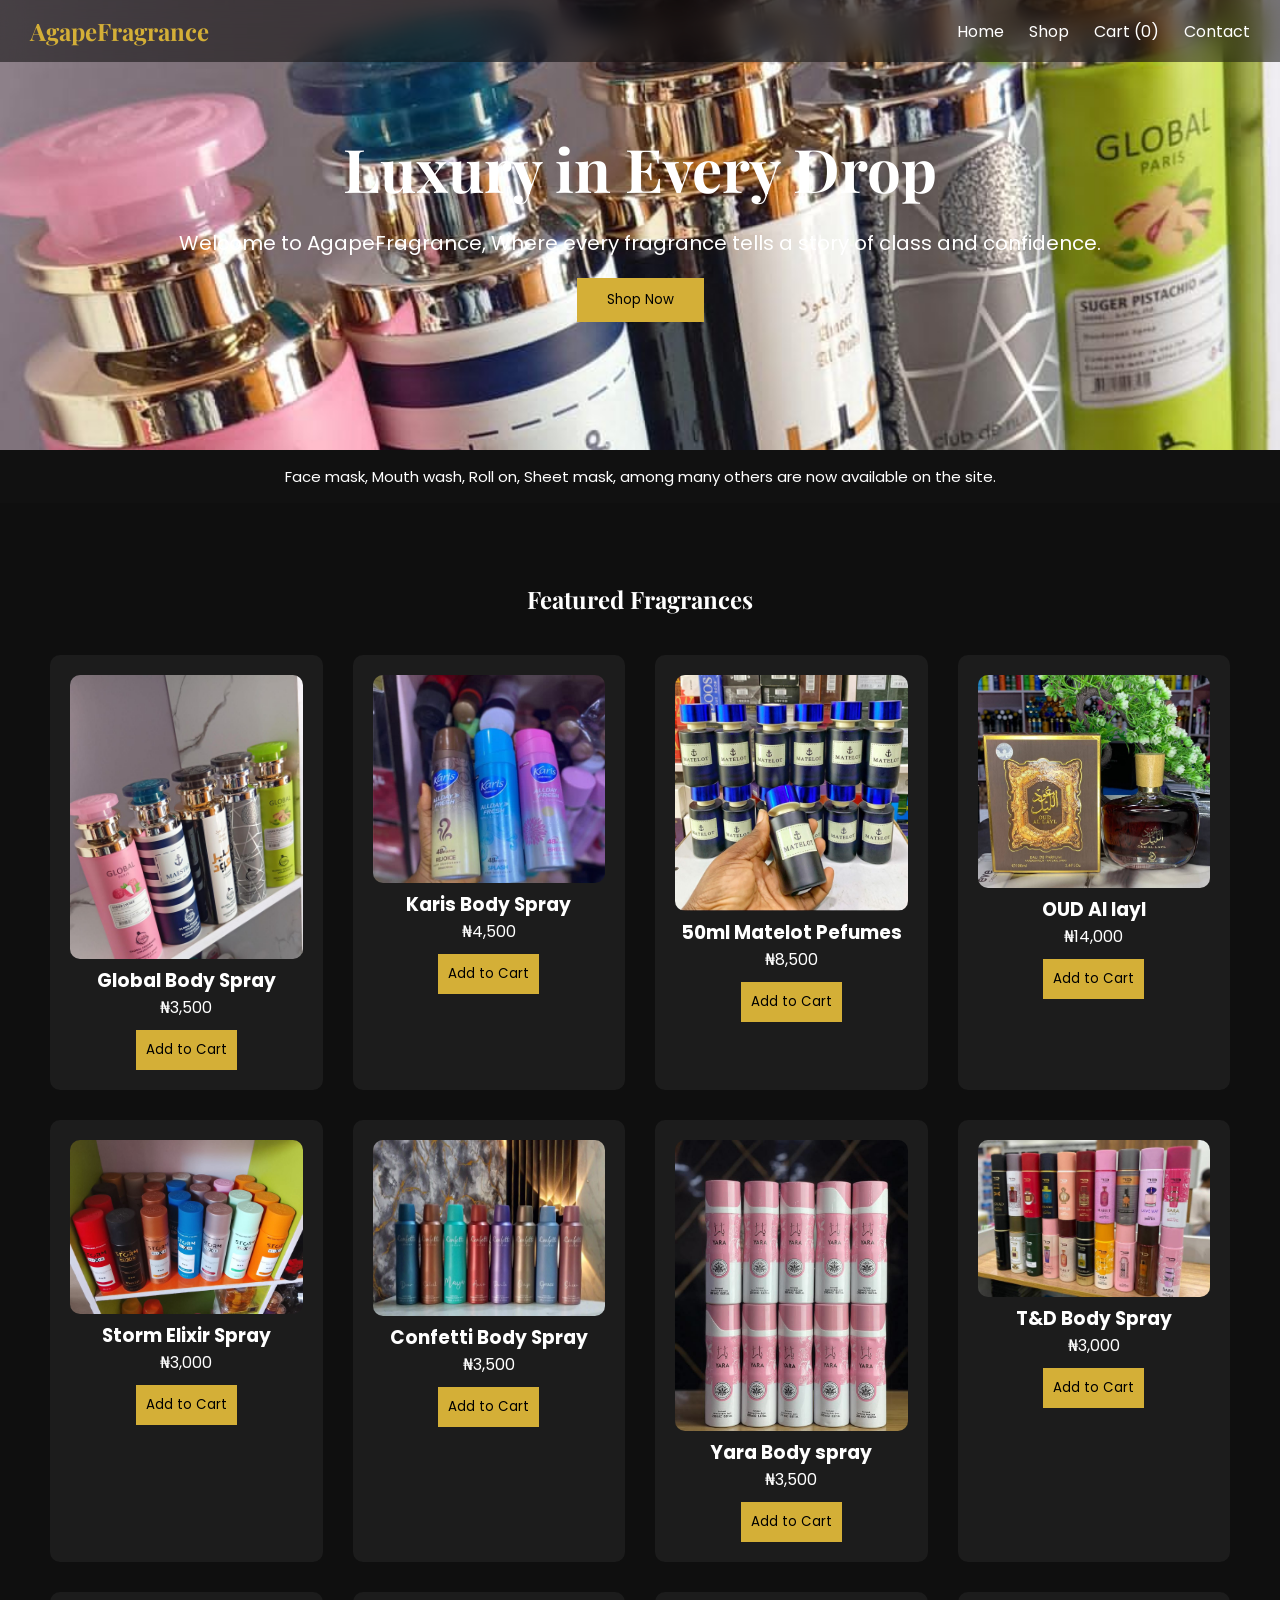
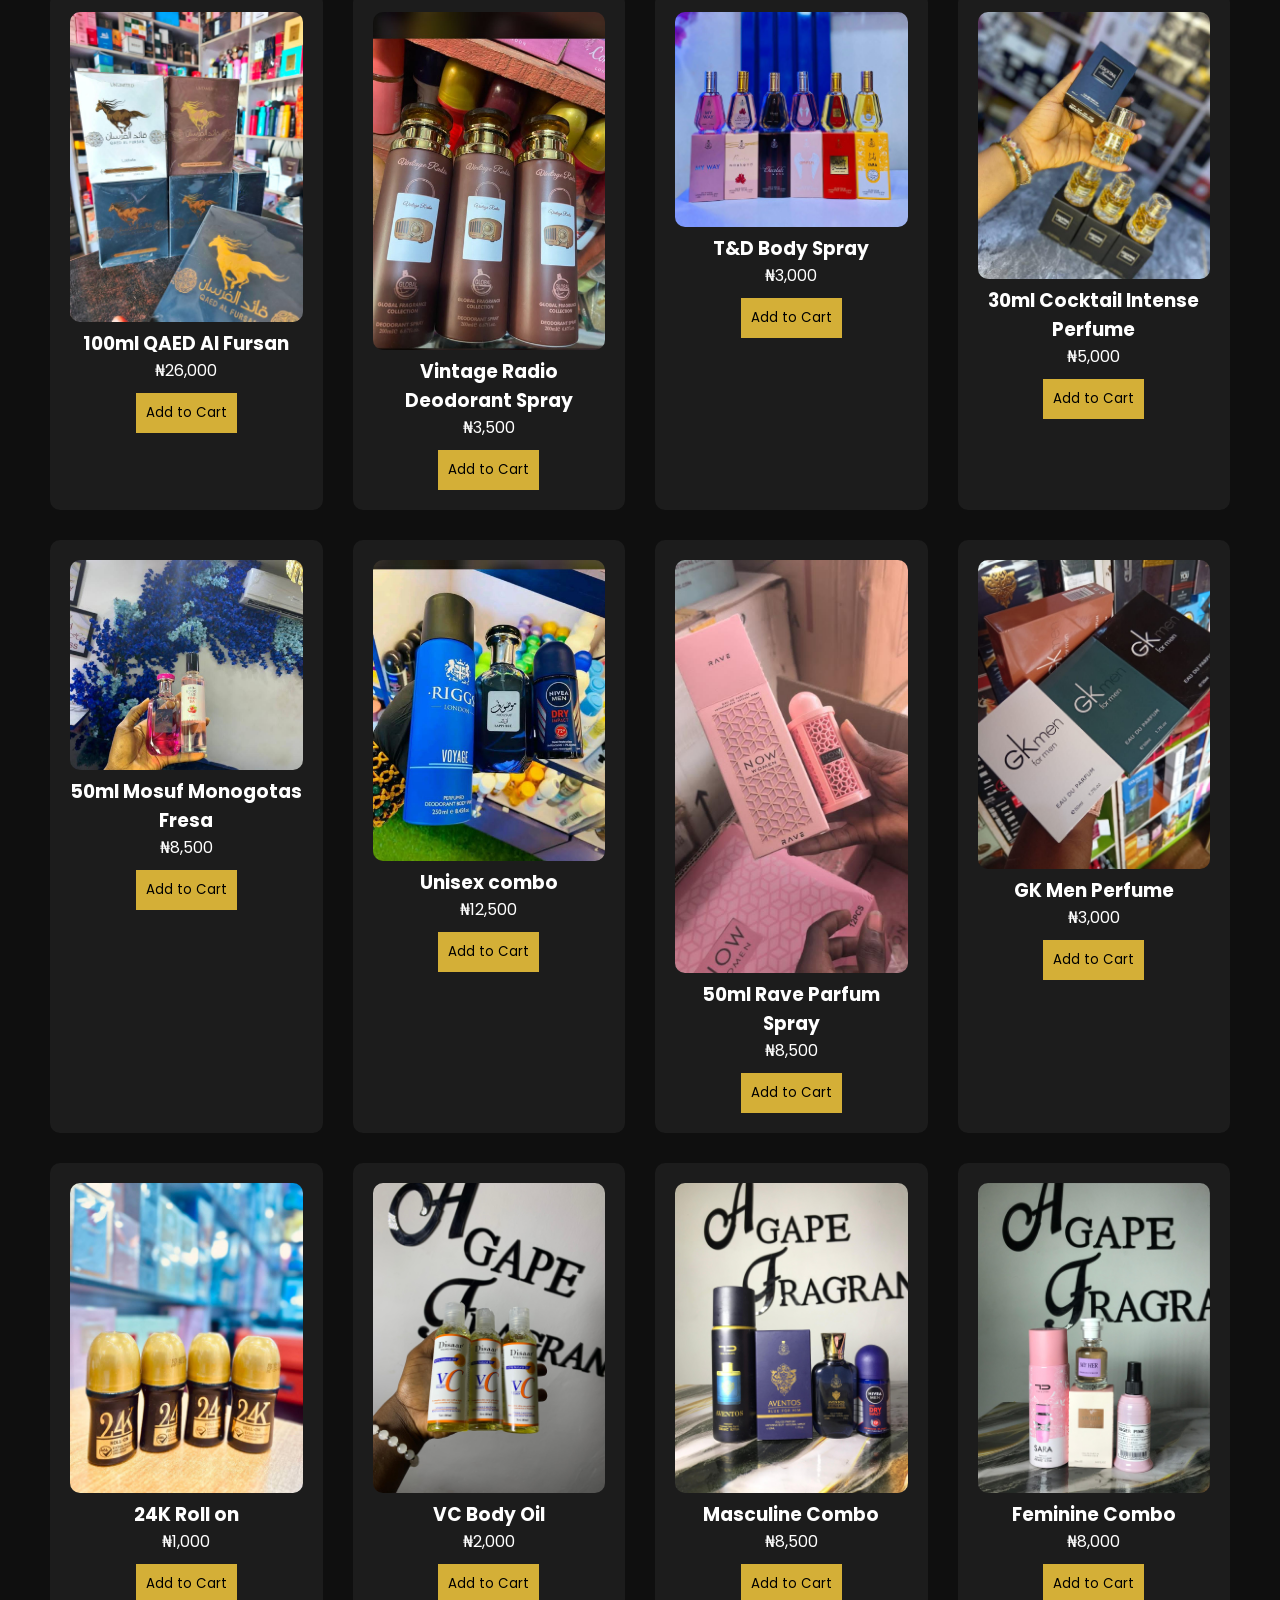
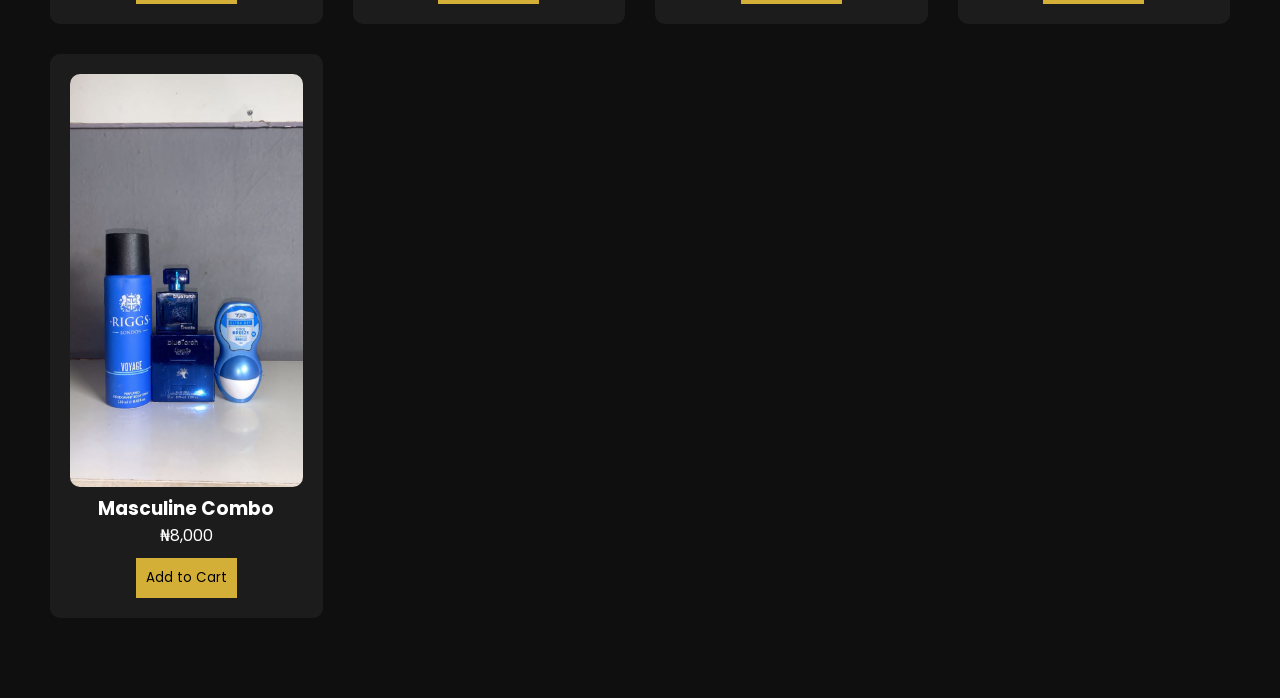
<file: index.html>
<!DOCTYPE html>
<html lang="en">
<head>
<meta charset="UTF-8">
<meta name="viewport" content="width=device-width, initial-scale=1.0">
<title>AgapeFragrance | Luxury Perfumes</title>

<link href="https://fonts.googleapis.com/css2?family=Poppins:wght@300;400;600&family=Playfair+Display:wght@500;700&display=swap" rel="stylesheet">

<link rel="stylesheet" href="style.css">
</head>
<body>

<!-- NAVBAR -->
<header class="navbar">
  <div class="logo">AgapeFragrance</div>

  <!-- Nav Links -->
  <nav class="nav-links" id="navLinks">
    <a href="#">Home</a>
    <a href="shop.html">Shop</a>
    <a href="cart.html">Cart (<span id="cart-count">0</span>)</a>
    <a href="contact.html">Contact</a>
  </nav>

  <!-- Hamburger -->
  <div class="hamburger" id="hamburger">
    <span></span>
    <span></span>
    <span></span>
  </div>
</header>

<!-- HERO -->
<section class="hero">
  <div class="hero-content">
    <h1>Luxury in Every Drop</h1>
    <p>Welcome to AgapeFragrance, Where every fragrance tells a story of class and confidence.</p>
    <button>Shop Now</button>
  </div>
</section>
  <!-- NOTICE -->
<section class="notice">
  <p>
    Face mask, Mouth wash, Roll on, Sheet mask, among many others are now available on the site.
  </p>
</section>

<!-- PRODUCTS -->
<section class="products">
  <h2>Featured Fragrances</h2>

  <div class="product-grid">

    <div class="product-card">
      <img src="img1.jpg">
      <h3>Global Body Spray</h3>
      <p>₦3,500</p>
      <button>Add to Cart</button>
    </div>

    <div class="product-card">
      <img src="img2.jpg">
      <h3>Karis Body Spray</h3>
      <p>₦4,500</p>
      <button>Add to Cart</button>
    </div>

    <div class="product-card">
      <img src="img3.2.jpg">
      <h3>50ml Matelot Pefumes</h3>
      <p>₦8,500</p>
      <button>Add to Cart</button>
    </div>
    
    <div class="product-card">
      <img src="img4.jpg">
      <h3>OUD Al layl</h3>
      <p>₦14,000</p>
      <button>Add to Cart</button>
    </div>

    <div class="product-card">
      <img src="img5.jpg">
      <h3>Storm Elixir Spray</h3>
      <p>₦3,000</p>
      <button>Add to Cart</button>
    </div>

    <div class="product-card">
      <img src="img6.jpg">
      <h3>Confetti Body Spray</h3>
      <p>₦3,500</p>
      <button>Add to Cart</button>
    </div>
    
    <div class="product-card">
      <img src="img7.jpg">
      <h3>Yara Body spray</h3>
      <p>₦3,500</p>
      <button>Add to Cart</button>
    </div>

    <div class="product-card">
      <img src="img8.jpg">
      <h3>T&D Body Spray</h3>
      <p>₦3,000</p>
      <button>Add to Cart</button>
    </div>

    <div class="product-card">
      <img src="img9.jpg">
      <h3>100ml QAED Al Fursan</h3>
      <p>₦26,000</p>
      <button>Add to Cart</button>
    </div>
    
    <div class="product-card">
      <img src="img10.jpg">
      <h3>Vintage Radio Deodorant Spray</h3>
      <p>₦3,500</p>
      <button>Add to Cart</button>
    </div>
    
     <div class="product-card">
      <img src="img12.jpg">
      <h3>T&D Body Spray</h3>
      <p>₦3,000</p>
      <button>Add to Cart</button>
    </div>

    <div class="product-card">
      <img src="img22.jpg">
      <h3>30ml Cocktail Intense Perfume </h3>
      <p>₦5,000</p>
      <button>Add to Cart</button>
    </div>
    
    <div class="product-card">
      <img src="img14.jpg">
      <h3>50ml Mosuf Monogotas Fresa </h3>
      <p>₦8,500</p>
      <button>Add to Cart</button>
    </div>
    
<div class="product-card">
   <img src="img15.jpg">
   <h3>Unisex combo</h3>
   <p>₦12,500</p>
   <button>Add to Cart</button>
 </div>
 
 <div class="product-card">
   <img src="img16.jpg">
   <h3>50ml Rave Parfum Spray</h3>
   <p>₦8,500</p>
   <button>Add to Cart</button>
 </div>
 
 <div class="product-card">
   <img src="img17.jpg">
   <h3>GK Men Perfume</h3>
   <p>₦3,000</p>
   <button>Add to Cart</button>
 </div>

<div class="product-card">  
  <img src="24k.jpg">  
  <h3>24K Roll on</h3>  
  <p>₦1,000</p>   
  <button>Add to Cart</button>
</div>
 
<div class="product-card"> 
  <img src="body oil.jpg">
  <h3>VC Body Oil</h3>
  <p>₦2,000</p>
  <button>Add to Cart</button>
</div>
    
<div class="product-card">   
  <img src="masculine.jpg">
  <h3>Masculine Combo</h3>
  <p>₦8,500</p> 
  <button>Add to Cart</button>
</div>

<div class="product-card">   
  <img src="feminine.jpg">
  <h3>Feminine Combo</h3>
  <p>₦8,000</p>  
  <button>Add to Cart</button>
</div>

<div class="product-card">
  <img src="mas.jpg"> 
  <h3>Masculine Combo</h3>
  <p>₦8,000</p>  
  <button>Add to Cart</button>
</div>
    
</div>
</section>

<script src="script.js"></script>
</body>
</html>
</file>
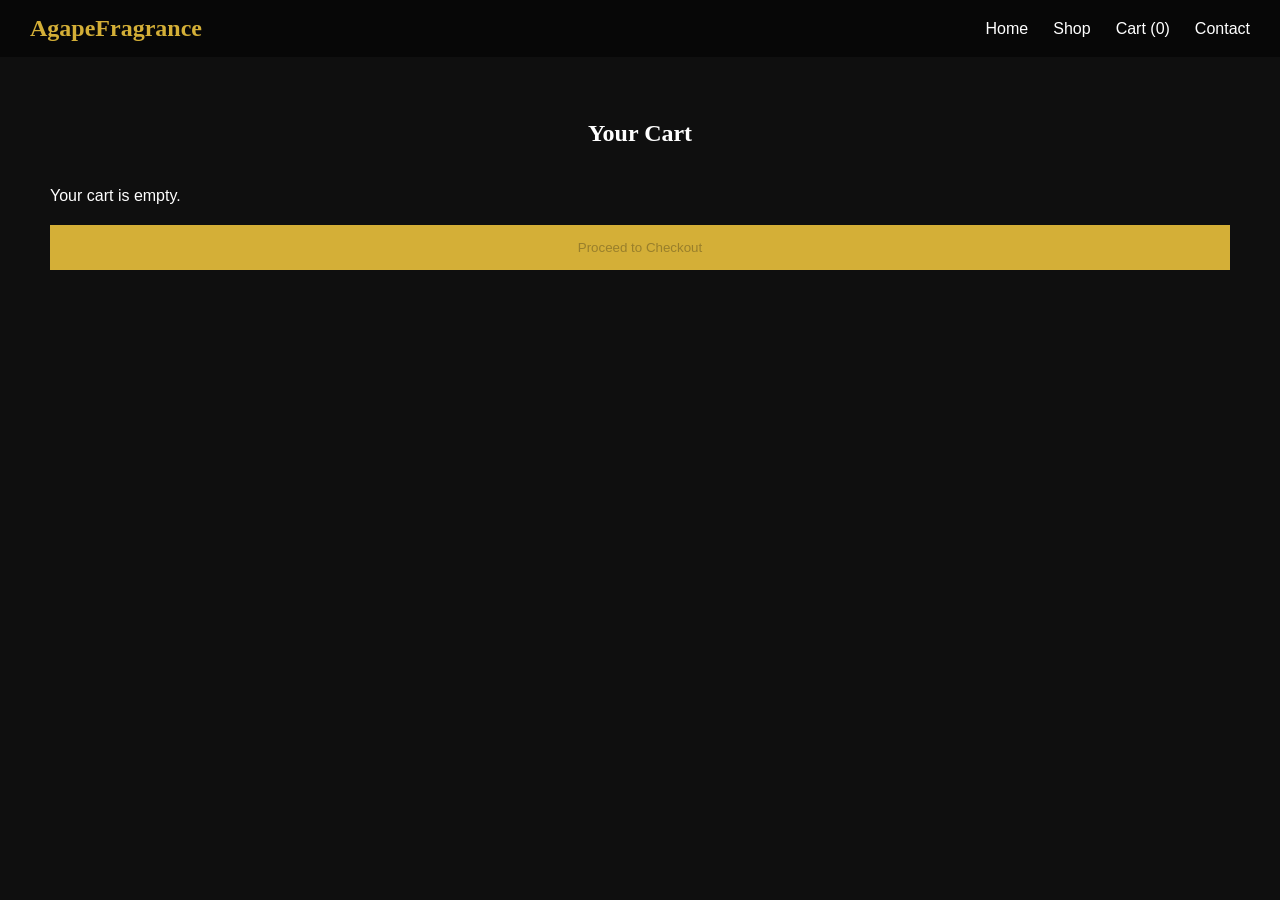
<file: cart.html>
<!DOCTYPE html>
<html lang="en">
<head>
<meta charset="UTF-8">
<meta name="viewport" content="width=device-width, initial-scale=1.0">
<title>Your Cart | AgapeFragrance</title>

<link rel="stylesheet" href="style.css">
</head>
<body>

<header class="navbar">
  <div class="logo">AgapeFragrance</div>

  <!-- Nav Links -->
  <nav class="nav-links" id="navLinks">
    <a href="index.html">Home</a>
    <a href="shop.html">Shop</a>
    <a href="cart.html">Cart (<span id="cart-count">0</span>)</a>
    <a href="contact.html">Contact</a>
  </nav>

  <!-- Hamburger -->
  <div class="hamburger" id="hamburger">
    <span></span>
    <span></span>
    <span></span>
  </div>
</header>

<section class="cart-page">
  <h1>Your Cart</h1>

  <div id="cart-items"></div>

  <h2 id="total"></h2>

  <button id="checkout-btn">Proceed to Checkout</button>
</section>

<script src="cart.js"></script>
</body>
</html>
</file>
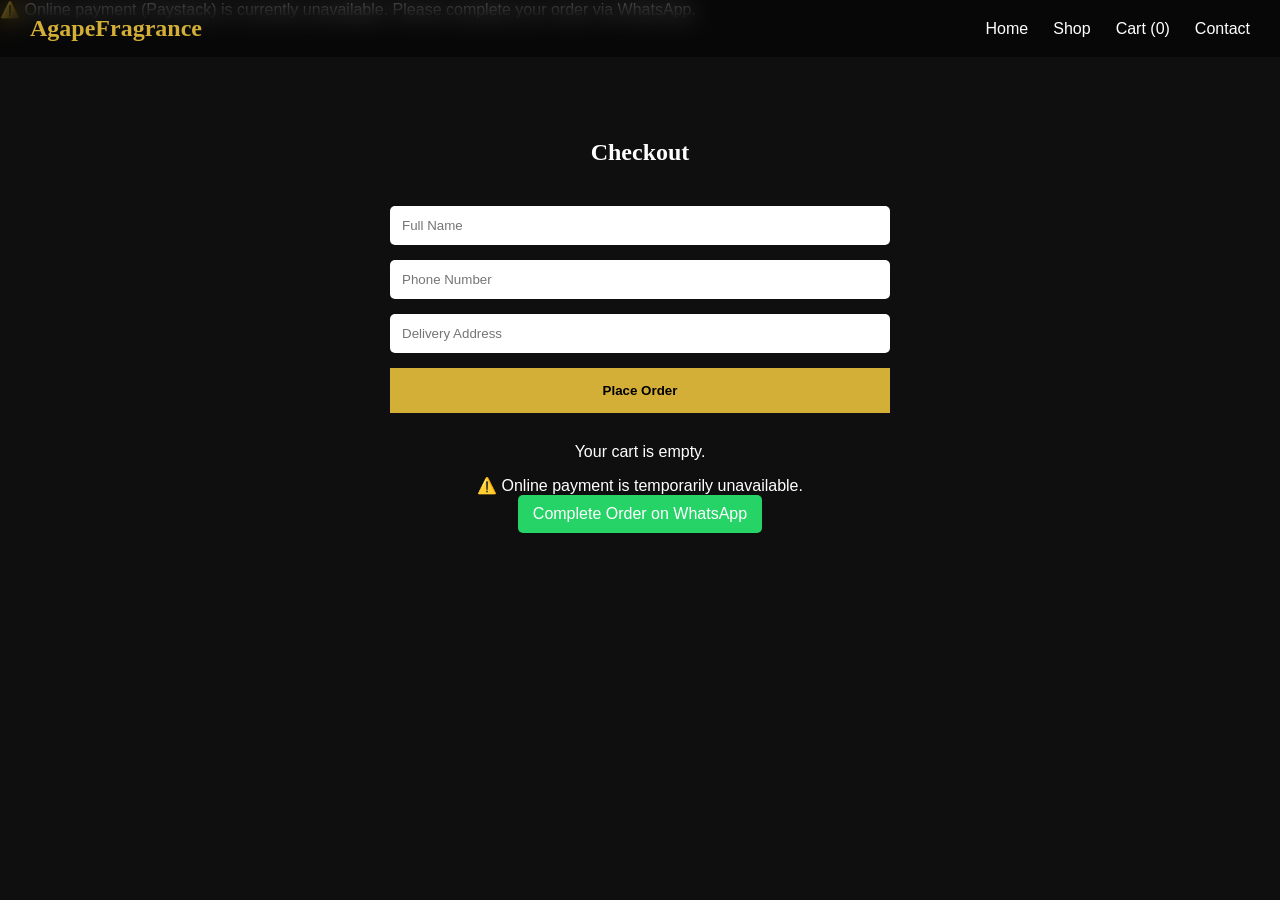
<file: checkout.html>
<!DOCTYPE html>
<html lang="en">
<head>
<meta charset="UTF-8">
<meta name="viewport" content="width=device-width, initial-scale=1.0">

<title>Checkout | AgapeFragrance</title>

<link rel="stylesheet" href="style.css">

<!-- Paystack -->
<script src="https://js.paystack.co/v1/inline.js"></script>
</head>

<body>

<!-- ================= NAVBAR ================= -->
<header class="navbar">
  <div class="logo">AgapeFragrance</div>

  <!-- Nav Links -->
  <nav class="nav-links" id="navLinks">
    <a href="index.html">Home</a>
    <a href="shop.html">Shop</a>
    <a href="cart.html">Cart (<span id="cart-count">0</span>)</a>
    <a href="contact.html">Contact</a>
  </nav>

  <!-- Hamburger -->
  <div class="hamburger" id="hamburger">
    <span></span>
    <span></span>
    <span></span>
  </div>
</header>

<!-- ================= PAYMENT STATUS BANNER ================= -->
<div id="payment-banner" class="payment-banner">
  ⚠️ Online payment (Paystack) is currently unavailable. Please complete your order via WhatsApp.
</div>

<!-- ================= CHECKOUT SECTION ================= -->
<section class="checkout-page">

  <h1>Checkout</h1>

  <!-- ================= CUSTOMER FORM ================= -->
  <form id="checkout-form">

    <input type="text" placeholder="Full Name" required>

    <input type="text" placeholder="Phone Number" required>

    <input type="text" placeholder="Delivery Address" required>

    <button type="submit">Place Order</button>

  </form>

  <!-- ================= ORDER SUMMARY ================= -->
  <div id="order-summary"></div>

  <!-- ================= PAYSTACK BUTTON ================= -->
  <button id="pay-now-btn" style="display:none;">
    Pay Now
  </button>

  <!-- ================= WHATSAPP FALLBACK ================= -->
  <div id="payment-fallback" style="display:none; margin-top:15px;">

    <p>⚠️ Online payment is temporarily unavailable.</p>

    <a id="whatsapp-link"
       target="_blank"
       style="display:inline-block; padding:10px 15px; background:#25D366; color:white; text-decoration:none; border-radius:5px;">
      Complete Order on WhatsApp
    </a>

  </div>

</section>

<!-- ================= SCRIPT ================= -->
<script src="checkout.js"></script>

</body>
</html>
</file>
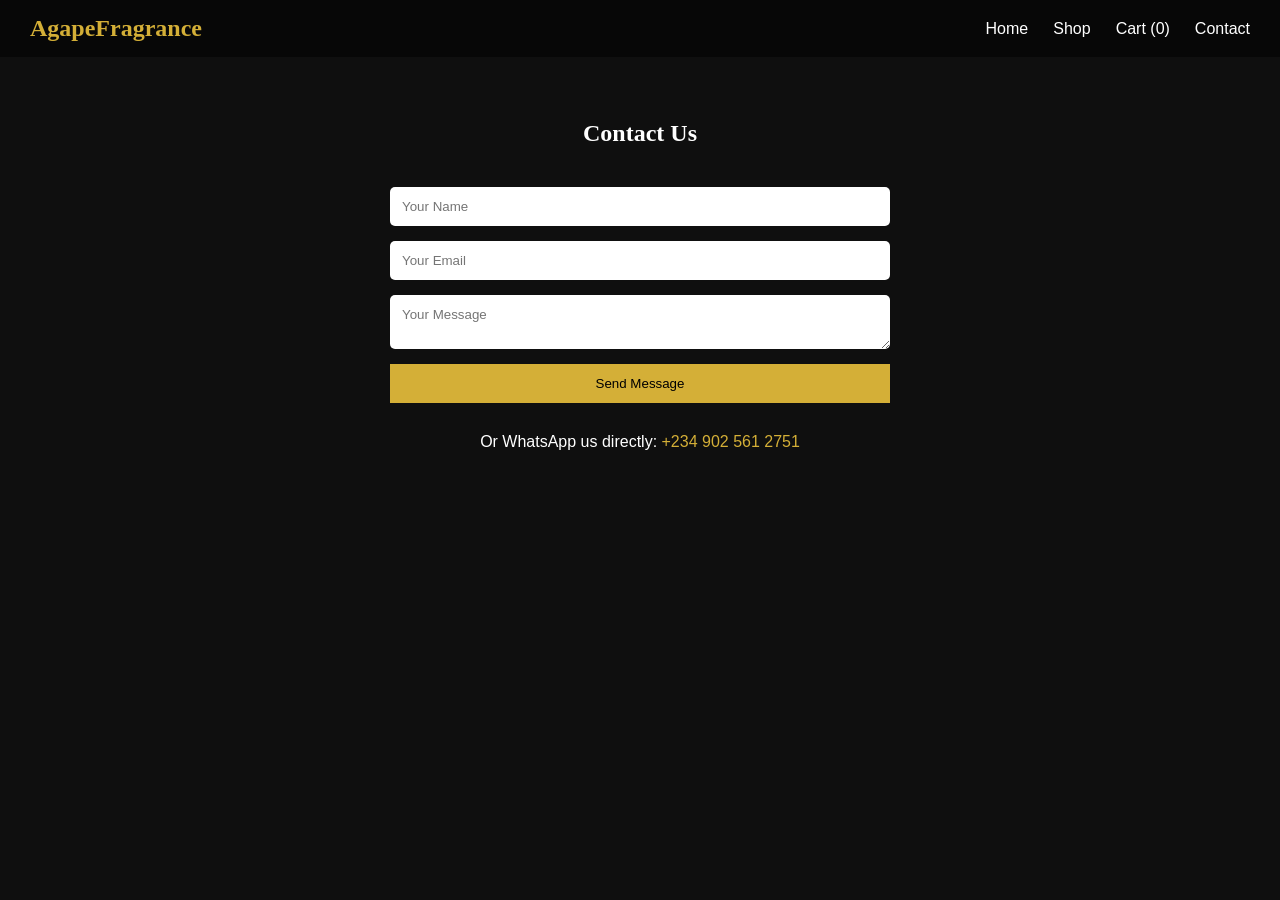
<file: contact.html>
<!DOCTYPE html>
<html lang="en">
<head>
<meta charset="UTF-8">
<meta name="viewport" content="width=device-width, initial-scale=1.0">
<title>Contact | AgapeFragrance</title>
<link rel="stylesheet" href="style.css">
</head>
<body>

<header class="navbar">
  <div class="logo">AgapeFragrance</div>
  
  <!-- Nav Links -->
  <nav class="nav-links" id="navLinks">
    <a href="index.html">Home</a>
    <a href="shop.html">Shop</a>
    <a href="cart.html">Cart (<span id="cart-count">0</span>)</a>
    <a href="contact.html">Contact</a>
  </nav>
  
  <!-- Hamburger -->
  <div class="hamburger" id="hamburger">
    <span></span>
    <span></span>
    <span></span>
  </div>
</header>

<section class="contact-page">
  <h1>Contact Us</h1>

  <form id="contact-form">
    <input type="text" placeholder="Your Name" required>
    <input type="email" placeholder="Your Email" required>
    <textarea placeholder="Your Message" required></textarea>
    <button type="submit">Send Message</button>
  </form>

  <div class="contact-info">
    <p>Or WhatsApp us directly: <a href="https://wa.me/2349025612751" target="_blank">+234 902 561 2751</a></p>
  </div>
</section>

<script>
document.getElementById("contact-form").addEventListener("submit", function(e){
  e.preventDefault();
  alert("Thank you! We'll get back to you shortly.");
});
</script>
<script src="script.js"></script>
</body>
</html>
</file>
<file: style.css>
/* RESET */
* {
  margin: 0;
  padding: 0;
  box-sizing: border-box;
  font-family: 'Poppins', sans-serif;
}

body {
  background: #0f0f0f ;
  color: #fff;
}

/* NAVBAR */
.navbar {
  position: fixed;
  top: 0;
  left: 0;
  width: 100%;

  display: flex;
  justify-content: space-between;
  align-items: center;

  padding: 15px 30px;

  background: rgba(0, 0, 0, 0.5);
  backdrop-filter: blur(12px);
  -webkit-backdrop-filter: blur(12px);

  z-index: 1000;
}

/* LOGO */
.logo {
  font-family: 'Playfair Display', serif;
  font-size: 24px;
  font-weight: 700;
  color: #d4af37;
}

/* NOTICE SECTION */
.notice{
  background: #111;
  color: white;
  text-align: center;
  padding: 15px 20px;
  font-size: 15px;
  font-weight: 400;
}

.notice p{
  margin: 0;
}

/* NAV LINKS */
.nav-links {
  display: flex;
  gap: 25px;
}

.nav-links a {
  color: white;
  text-decoration: none;
  transition: 0.3s;
  font-size: 16px;
}

.nav-links a:hover {
  color: #d4af37;
}

/* HAMBURGER DEFAULT (HIDDEN ON DESKTOP/TABLET) */
.hamburger {
  display: none;
  flex-direction: column;
  cursor: pointer;
  gap: 5px;
}

.hamburger span {
  width: 25px;
  height: 3px;
  background: white;
  border-radius: 5px;
}

/* MOBILE */
@media (max-width: 768px) {

  .hamburger {
    display: flex;
  }

  .nav-links {
    position: absolute;
    top: 70px;
    right: 0;

    width: 100%;
    background: rgba(0, 0, 0, 0.95);

    flex-direction: column;
    align-items: center;

    padding: 20px 0;
    display: none;
  }

  .nav-links.active {
    display: flex;
  }
}
/* HERO */
.hero {
  height: 50vh;
  background: url('img1.jpg') center/cover no-repeat;

  display: flex;
  align-items: center;
  justify-content: center;

  text-align: center;
  padding: 0 20px;
}

.hero-content h1 {
  font-size: 60px;
  font-family: 'Playfair Display', serif;
}

.hero-content p {
  margin: 20px 0;
  font-size: 20px;
}

.hero button {
  padding: 12px 30px;
  background: #d4af37;
  border: none;
  cursor: pointer;
  transition: 0.3s;
}

.hero button:hover {
  transform: scale(1.1);
}

/* PRODUCTS */
.products {
  padding: 80px 50px;
  text-align: center;
}

.products h2 {
  font-family: 'Playfair Display', serif;
  margin-bottom: 40px;
}

.product-grid {
  display: grid;
  grid-template-columns: repeat(auto-fit, minmax(250px, 1fr));
  gap: 30px;
}

.product-card {
  background: #1c1c1c;
  padding: 20px;
  border-radius: 10px;
  transition: 0.3s;
}

.product-card:hover {
  transform: translateY(-10px);
}

.product-card img {
  width: 100%;
  border-radius: 10px;
}

.product-card button {
  margin-top: 10px;
  padding: 10px;
  background: #d4af37;
  border: none;
  cursor: pointer;
}

/* CART PAGE */
.cart-page {
  padding: 120px 50px;
}

.cart-page h1 {
  text-align: center;
  margin-bottom: 40px;
  font-family: 'Playfair Display', serif;
}

.cart-item {
  display: flex;
  align-items: center;
  justify-content: space-between;

  background: #1c1c1c;
  margin-bottom: 20px;
  padding: 15px;
  border-radius: 10px;
}

.cart-item img {
  width: 80px;
  border-radius: 10px;
}

.cart-controls button {
  margin: 0 5px;
  padding: 5px 10px;
  background: #d4af37;
  border: none;
  cursor: pointer;
}

#checkout-btn {
  margin-top: 20px;
  padding: 15px;
  width: 100%;
  background: #d4af37;
  border: none;
  cursor: pointer;
}

/* SHOP PAGE */
.shop-page {
  padding: 120px 50px;
}

.shop-page h1 {
  text-align: center;
  font-family: 'Playfair Display', serif;
  margin-bottom: 40px;
}

.filters {
  text-align: center;
  margin-bottom: 30px;
}

.filters select {
  padding: 8px 12px;
  border-radius: 5px;
  border: none;
}

#shop-products {
  display: grid;
  grid-template-columns: repeat(auto-fit, minmax(250px, 1fr));
  gap: 30px;
}

/* CONTACT PAGE */
.contact-page {
  padding: 120px 50px;
  text-align: center;
}

.contact-page h1 {
  font-family: 'Playfair Display', serif;
  margin-bottom: 40px;
}

.contact-page form {
  display: flex;
  flex-direction: column;
  max-width: 500px;
  margin: 0 auto;
  gap: 15px;
}

.contact-page input,
.contact-page textarea {
  padding: 12px;
  border-radius: 5px;
  border: none;
}

.contact-page button {
  padding: 12px;
  background: #d4af37;
  border: none;
  cursor: pointer;
}

.contact-info {
  margin-top: 30px;
}

.contact-info a {
  color: #d4af37;
  text-decoration: none;
}

/* CHECKOUT PAGE */
.checkout-page {
  padding: 120px 50px;
  text-align: center;
}

.checkout-page h1 {
  font-family: 'Playfair Display', serif;
  margin-bottom: 40px;
}

.checkout-page form {
  display: flex;
  flex-direction: column;
  max-width: 500px;
  margin: 0 auto;
  gap: 15px;
}

.checkout-page input {
  padding: 12px;
  border-radius: 5px;
  border: none;
}

.checkout-page button {
  padding: 15px;
  background: #d4af37;
  border: none;
  cursor: pointer;
  font-weight: 600;
}

#order-summary {
  margin-top: 30px;
  color: #fff;
}

#order-summary button {
  background: #d4af37;
  border: none;
  padding: 12px 20px;
  cursor: pointer;
  margin-top: 10px;
}

/* MOBILE VIEW */
@media (max-width: 768px) {

  .hero-content h1 {
    font-size: 40px;
  }

  .hero-content p {
    font-size: 16px;
  }

  .nav-links {
    position: absolute;
    top: 70px;
    right: 0;

    background: rgba(0, 0, 0, 0.95);

    width: 100%;
    flex-direction: column;
    align-items: center;

    display: none;
    padding: 20px 0;
  }

  .nav-links.active {
    display: flex;
  }

  .products,
  .cart-page,
  .shop-page,
  .contact-page,
  .checkout-page {
    padding: 100px 20px;
  }

  .cart-item {
    flex-direction: column;
    gap: 15px;
    text-align: center;
  }
}
</file>
